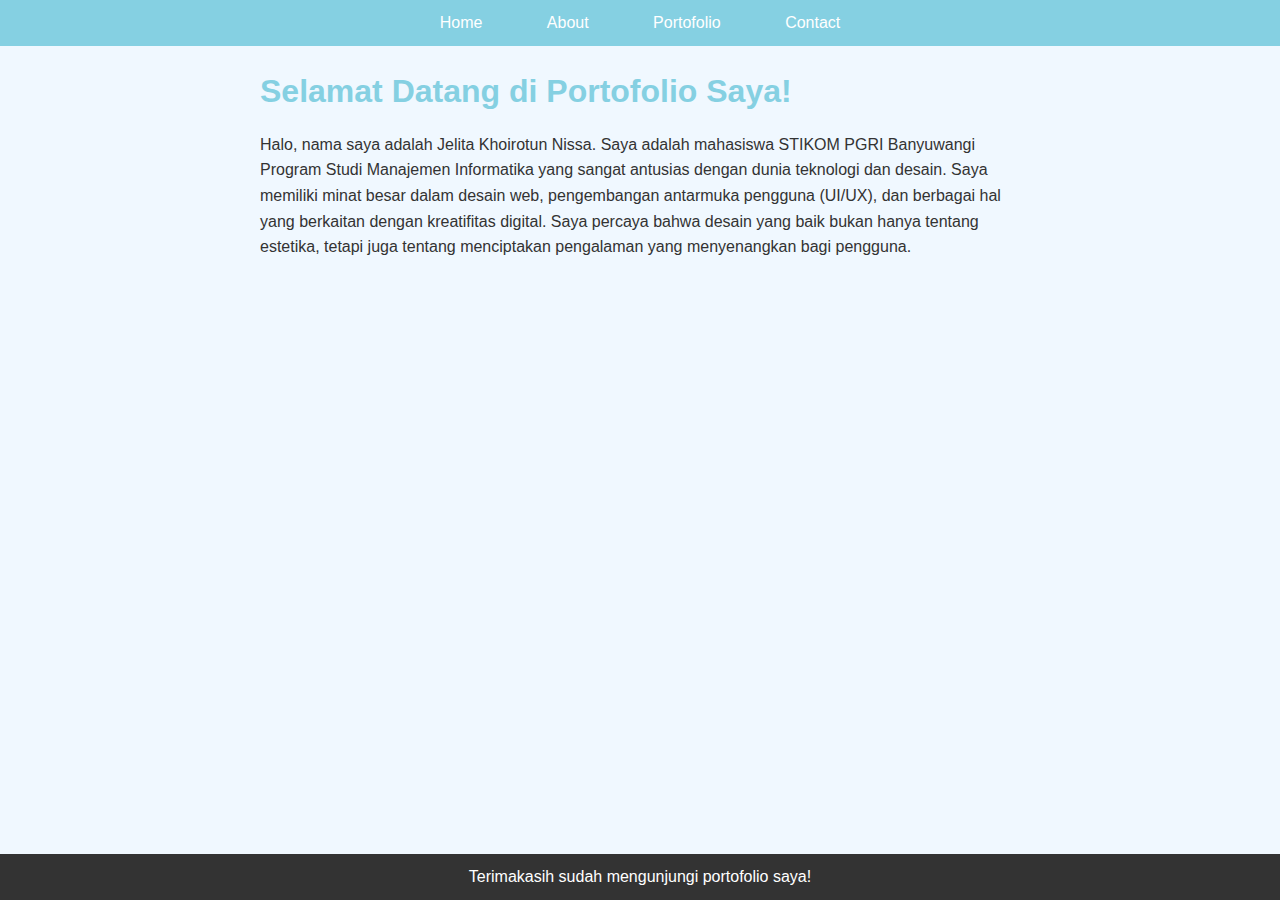
<file: index.html>
<!DOCTYPE html>
<html lang="en">
<head>
    <meta charset="UTF-8">
    <meta name="viewport" content="width=device-width, initial-scale=1.0">
    <title>Home</title>
    <link rel="stylesheet" href="style.css">
</head>
<body>
    <header>
        <nav>
            <ul>
                <li><a href="index.html">Home</a></li>
                <li><a href="about.html">About</a></li>
                <li><a href="portofolio.html">Portofolio</a></li>
                <li><a href="contact.html">Contact</a></li>
            </ul>
        </nav>
    </header>
    <main>
        <section>
            <h1>Selamat Datang di Portofolio Saya!</h1>
            <p>Halo, nama saya adalah Jelita Khoirotun Nissa. Saya adalah mahasiswa STIKOM PGRI Banyuwangi Program Studi Manajemen Informatika yang sangat antusias dengan dunia teknologi dan desain.
                Saya memiliki minat besar dalam desain web, pengembangan antarmuka pengguna (UI/UX),
                dan berbagai hal yang berkaitan dengan kreatifitas digital.
                Saya percaya bahwa desain yang baik bukan hanya tentang estetika,
                tetapi juga tentang menciptakan pengalaman yang menyenangkan bagi pengguna.</p>
        </section>
    </main>
    <footer>
        <p>Terimakasih sudah mengunjungi portofolio saya!</p>
    </footer>
</body>
</html>
</file>
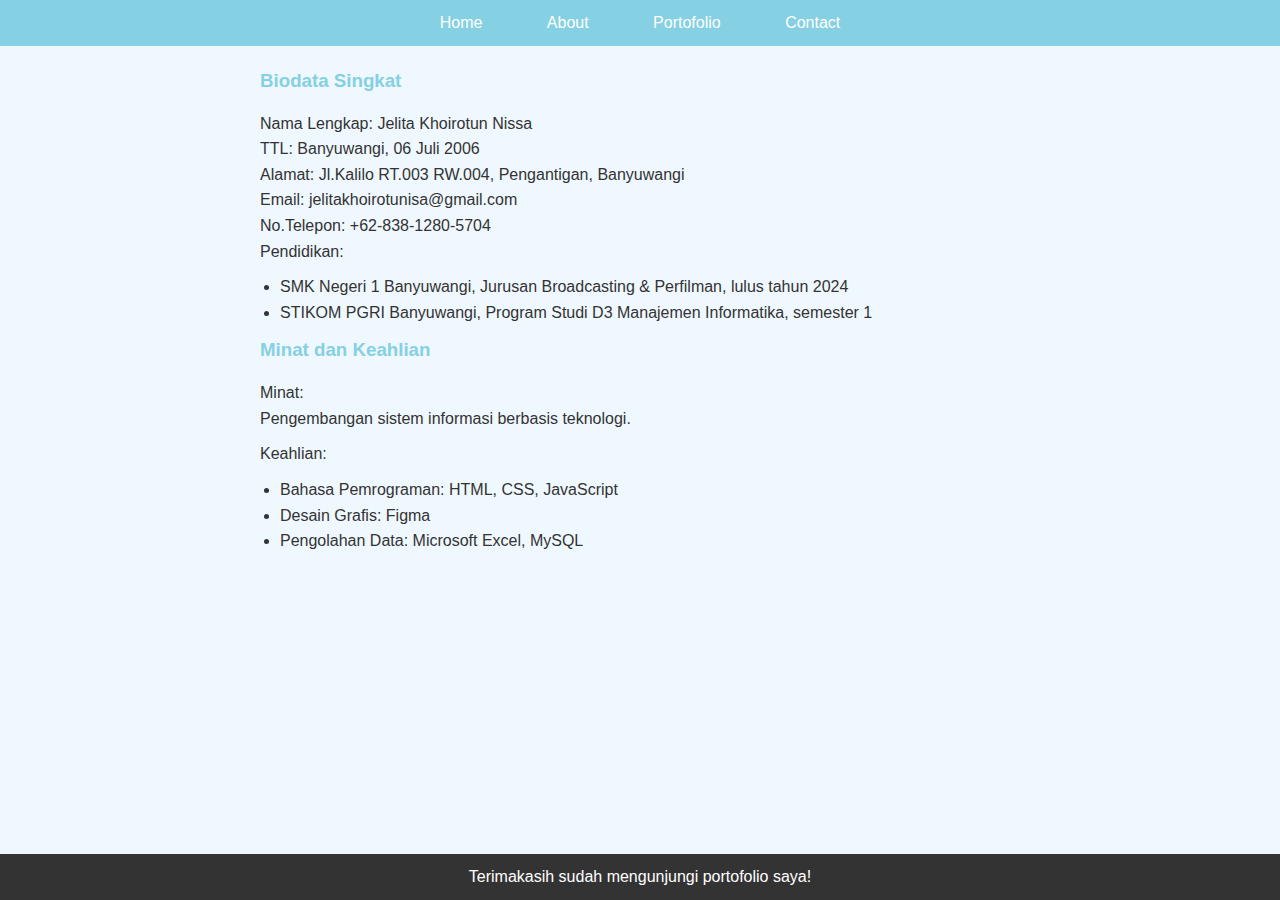
<file: about.html>
<!DOCTYPE html>
<html lang="en">
<head>
    <meta charset="UTF-8">
    <meta name="viewport" content="width=device-width, initial-scale=1.0">
    <title>About</title>
    <link rel="stylesheet" href="style.css">
</head>
<body>
    <header>
        <nav>
            <ul>
                <li><a href="index.html">Home</a></li>
                <li><a href="about.html">About</a></li>
                <li><a href="portofolio.html">Portofolio</a></li>
                <li><a href="contact.html">Contact</a></li>
            </ul>
        </nav>
    </header>
    <main>
        <section>
            <h3>Biodata Singkat</h3>
            <p>
                <span>Nama Lengkap:</span> Jelita Khoirotun Nissa <br>
                <span>TTL:</span> Banyuwangi, 06 Juli 2006 <br>
                <span>Alamat:</span> Jl.Kalilo RT.003 RW.004, Pengantigan, Banyuwangi <br>
                <span>Email:</span> jelitakhoirotunisa@gmail.com <br>
                <span>No.Telepon:</span> +62-838-1280-5704 <br>
                <span>Pendidikan:</span> 
                <ul>
                    <li>SMK Negeri 1 Banyuwangi, Jurusan Broadcasting & Perfilman, lulus tahun 2024</li>
                    <li>STIKOM PGRI Banyuwangi, Program Studi D3 Manajemen Informatika, semester 1</li>
                </ul>
            </p>            
            <h3>Minat dan Keahlian</h3>
            <p>
                <span>Minat:</span> <br>
                Pengembangan sistem informasi berbasis teknologi.
            </p>  
            <p>
                <span>Keahlian:</span> 
                <ul>
                    <li>Bahasa Pemrograman: HTML, CSS, JavaScript</li>
                    <li>Desain Grafis: Figma</li>
                    <li>Pengolahan Data: Microsoft Excel, MySQL</li>
                </ul>
            </p>    
        </section>
    </main>
    <footer>
        <p>Terimakasih sudah mengunjungi portofolio saya!</p>
    </footer>
</body>
</html>
</file>
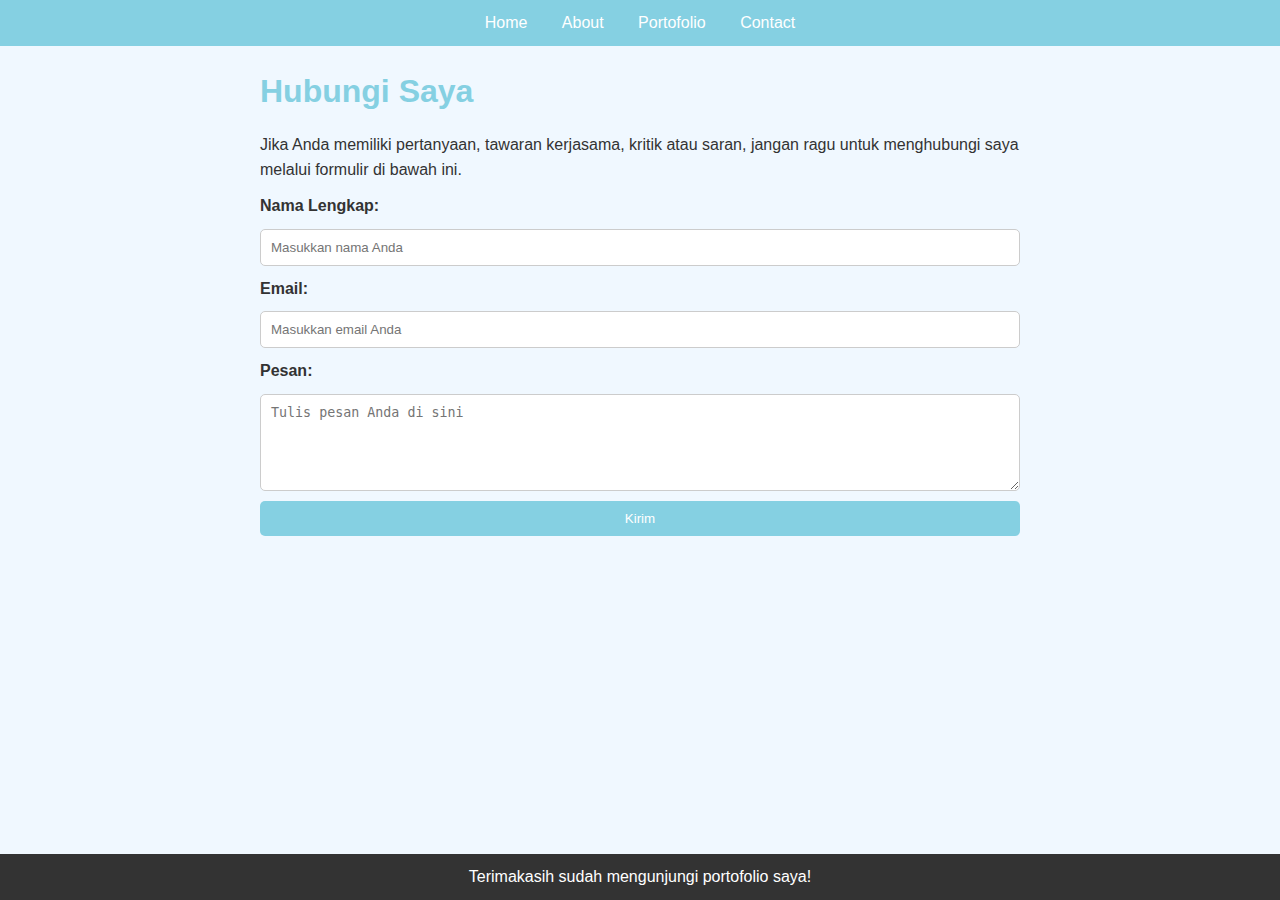
<file: contact.html>
<!DOCTYPE html>
<html lang="en">
<head>
    <meta charset="UTF-8">
    <meta name="viewport" content="width=device-width, initial-scale=1.0">
    <title>Contact</title>
    <link rel="stylesheet" href="style.css">
</head>
<body>
    <header>
        <nav>
            <ul>
                <a href="index.html">Home</a>
                <a href="about.html">About</a>
                <a href="portofolio.html">Portofolio</a>
                <a href="contact.html">Contact</a>
            </ul>
        </nav>
    </header>
    <main>
        <section>
            <h1>Hubungi Saya</h1>
            <p>Jika Anda memiliki pertanyaan, tawaran kerjasama, kritik atau saran, jangan ragu untuk menghubungi saya melalui formulir di bawah ini.</p>
            <form action="jelitakhoirotunisa@gmail.com" method="post">
                <label for="name">Nama Lengkap:</label>
                <input type="text" id="name" name="name" placeholder="Masukkan nama Anda" required> 
                
                <label for="email">Email:</label>
                <input type="email" id="email" name="email" placeholder="Masukkan email Anda" required> 
                
                <label for="message">Pesan:</label>
                <textarea id="message" name="message" rows="5" placeholder="Tulis pesan Anda di sini" required></textarea>
                
                <button type="submit">Kirim</button>
            </form>
        </section>
    </main>
    <footer>
        <p>Terimakasih sudah mengunjungi portofolio saya!</p>
    </footer>
</body>
</html>
</file>
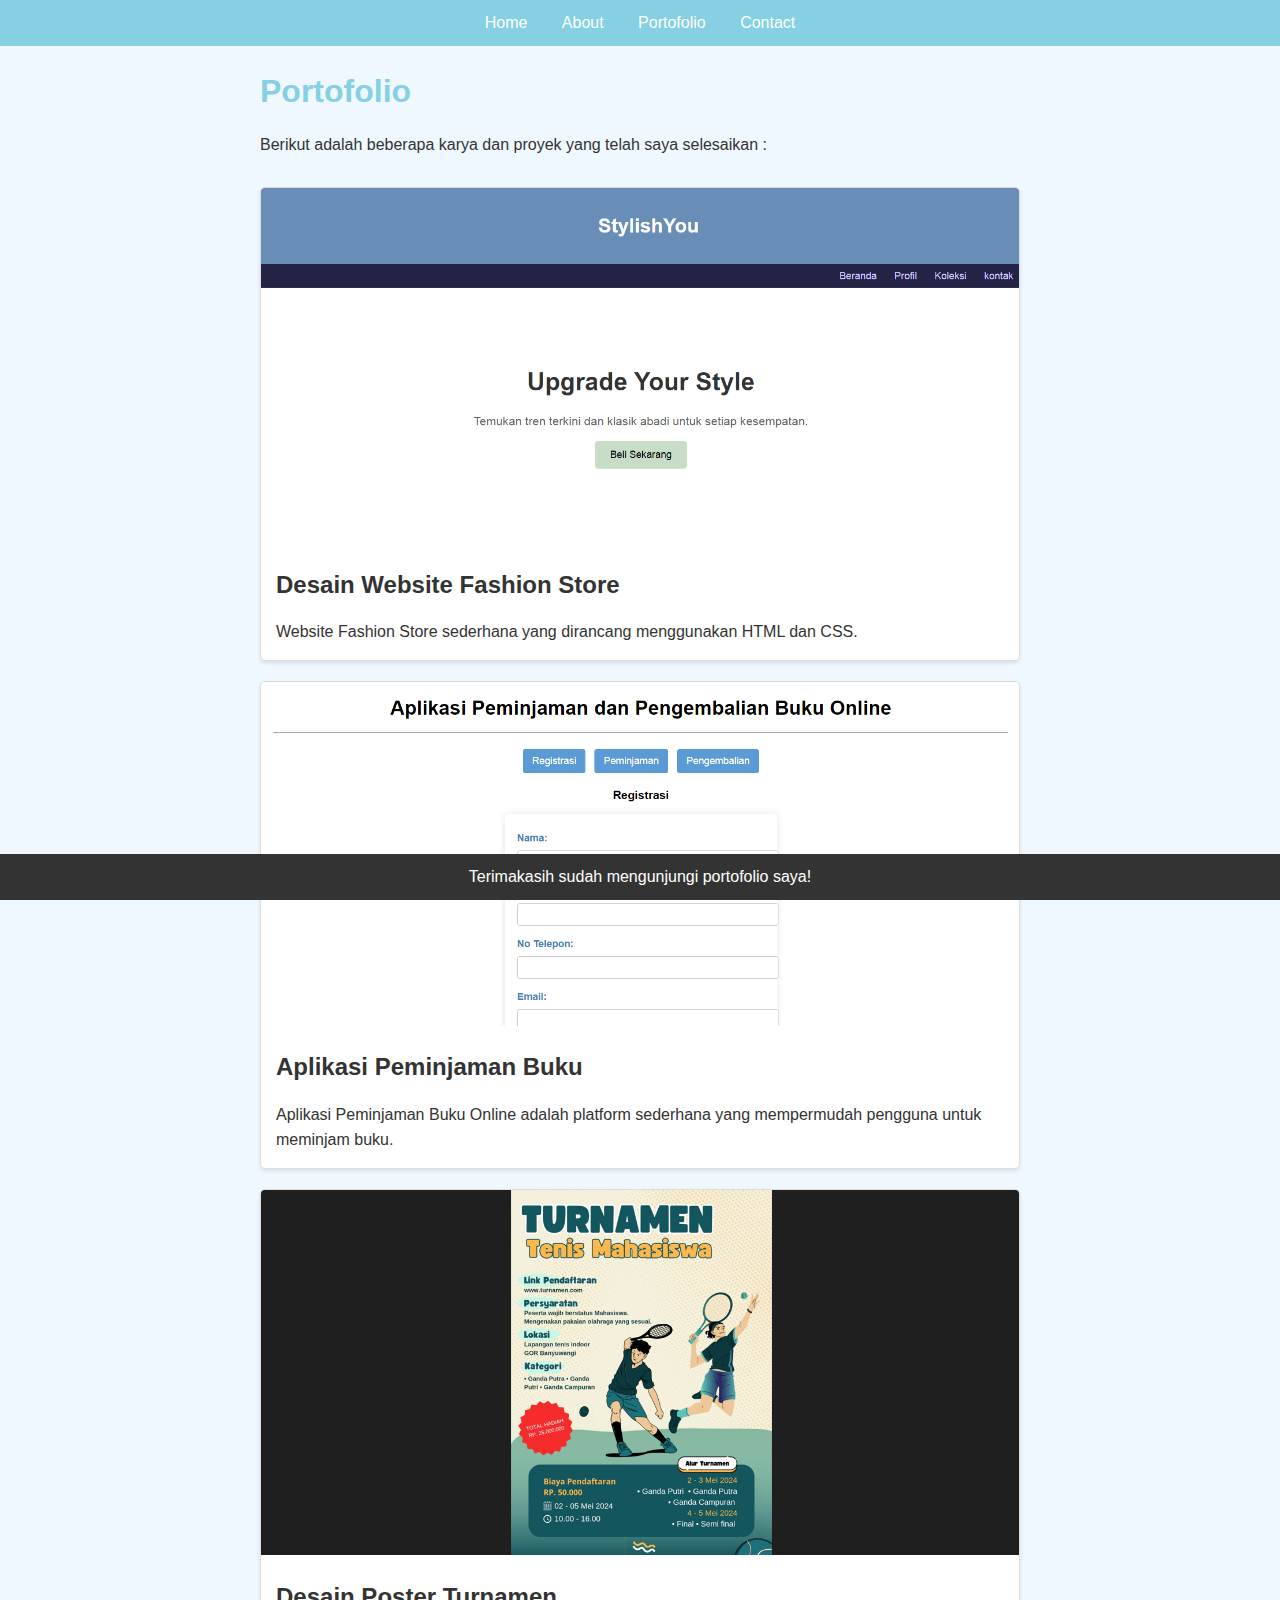
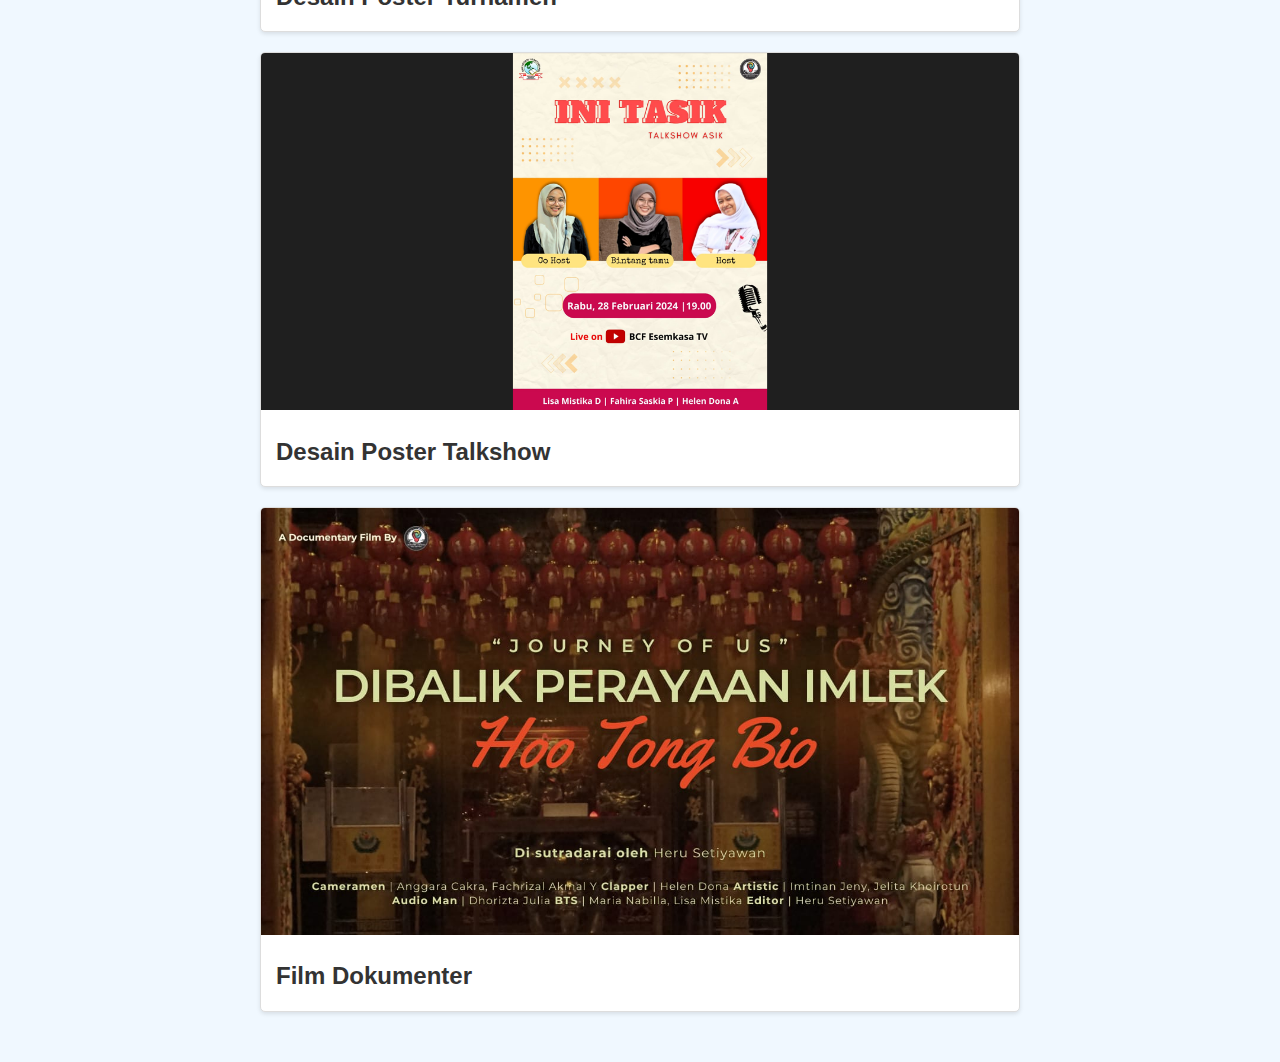
<file: portofolio.html>
<!DOCTYPE html>
<html lang="en">
<head>
    <meta charset="UTF-8">
    <meta name="viewport" content="width=device-width, initial-scale=1.0">
    <title>Portofolio</title>
    <link rel="stylesheet" href="style.css">
</head>
<body>
    <header>
        <nav>
            <ul>
                <a href="index.html">Home</a>
                <a href="about.html">About</a>
                <a href="portofolio.html">Portofolio</a>
                <a href="contact.html">Contact</a>
            </ul>
        </nav>
    </header>
    <main>
        <section>
        <h1>Portofolio</h1>
        <p>Berikut adalah beberapa karya dan proyek yang telah saya selesaikan :</p>
        </section>

        <section class="portfolio-list">
            <article>
                <img src="projek 1.png" alt="Desain Website Fashion Store">
                <h2>Desain Website Fashion Store</h2>
                <p>Website Fashion Store sederhana yang dirancang menggunakan HTML dan CSS.</p>
            </article>

            <article>
                <img src="projek 2.png" alt="Website Peminjaman Buku">
                <h2>Aplikasi Peminjaman Buku</h2>
                <p>Aplikasi Peminjaman Buku Online adalah platform sederhana yang mempermudah pengguna untuk meminjam buku.</p>
            </article>

            <article>
                <img src="projek3.png" alt="Desain Poster">
                <h2>Desain Poster Turnamen</h2>
            </article>

            <article>
                <img src="projek4.png" alt="Desain Poster Talkshow">
                <h2>Desain Poster Talkshow</h2>
            </article>

            <article>
                <img src="projek 5.jpeg" alt="Film Dokumenter">
                <h2>Film Dokumenter</h2>
            </article>
    </main>
    <footer>
        <p>Terimakasih sudah mengunjungi portofolio saya!</p>
    </footer>
</body>
</html>
</file>
<file: style.css>
* {
  margin: 0;
  padding: 0;
  box-sizing: border-box;
}

body {
  font-family: "Arial", sans-serif;
  color: #333;
  background-color: #F0F8FF;
  line-height: 1.6;
}

header {
  background-color: #85D0E2;
  padding: 10px 0;
}
header nav ul {
  list-style: none;
  text-align: center;
  padding: 0;
}
header nav ul li, header nav ul a {
  display: inline-block;
  margin: 0 15px;
  text-decoration: none;
  color: white;
}
header nav ul li:hover, header nav ul a:hover {
  text-decoration: underline;
}

main {
  padding: 20px;
  max-width: 800px;
  margin: auto;
}
main h1, main h3 {
  color: #85D0E2;
  margin-bottom: 15px;
}
main section {
  margin-bottom: 30px;
}
main section ul {
  list-style: disc;
  padding-left: 20px;
}
main section p {
  margin: 10px 0;
}
main section .info-item {
  display: flex;
  justify-content: space-between;
  margin-bottom: 10px;
}
main section .info-item span {
  font-weight: bold;
}

.portfolio-list {
  display: flex;
  flex-direction: column;
  gap: 20px;
}
.portfolio-list article {
  background-color: white;
  border: 1px solid #ddd;
  border-radius: 5px;
  box-shadow: 0 2px 4px rgba(0, 0, 0, 0.1);
  overflow: hidden;
}
.portfolio-list article img {
  width: 100%;
  height: auto;
}
.portfolio-list article h2 {
  margin: 15px;
  font-size: 1.5rem;
}
.portfolio-list article p {
  margin: 0 15px 15px;
}

footer {
  text-align: center;
  background-color: #333;
  color: white;
  padding: 10px 0;
  position: fixed;
  left: 0;
  bottom: 0;
  width: 100%;
}

form {
  display: flex;
  flex-direction: column;
  gap: 10px;
}
form label {
  font-weight: bold;
}
form input, form textarea {
  width: 100%;
  padding: 10px;
  border: 1px solid #ccc;
  border-radius: 5px;
}
form input:focus, form textarea:focus {
  border-color: #85D0E2;
  outline: none;
}
form button {
  background-color: #85D0E2;
  color: white;
  padding: 10px;
  border: none;
  border-radius: 5px;
  cursor: pointer;
}
form button:hover {
  background-color: rgb(91.7947019868, 192.1258278146, 216.2052980132);
}

/*# sourceMappingURL=style.css.map */
</file>
